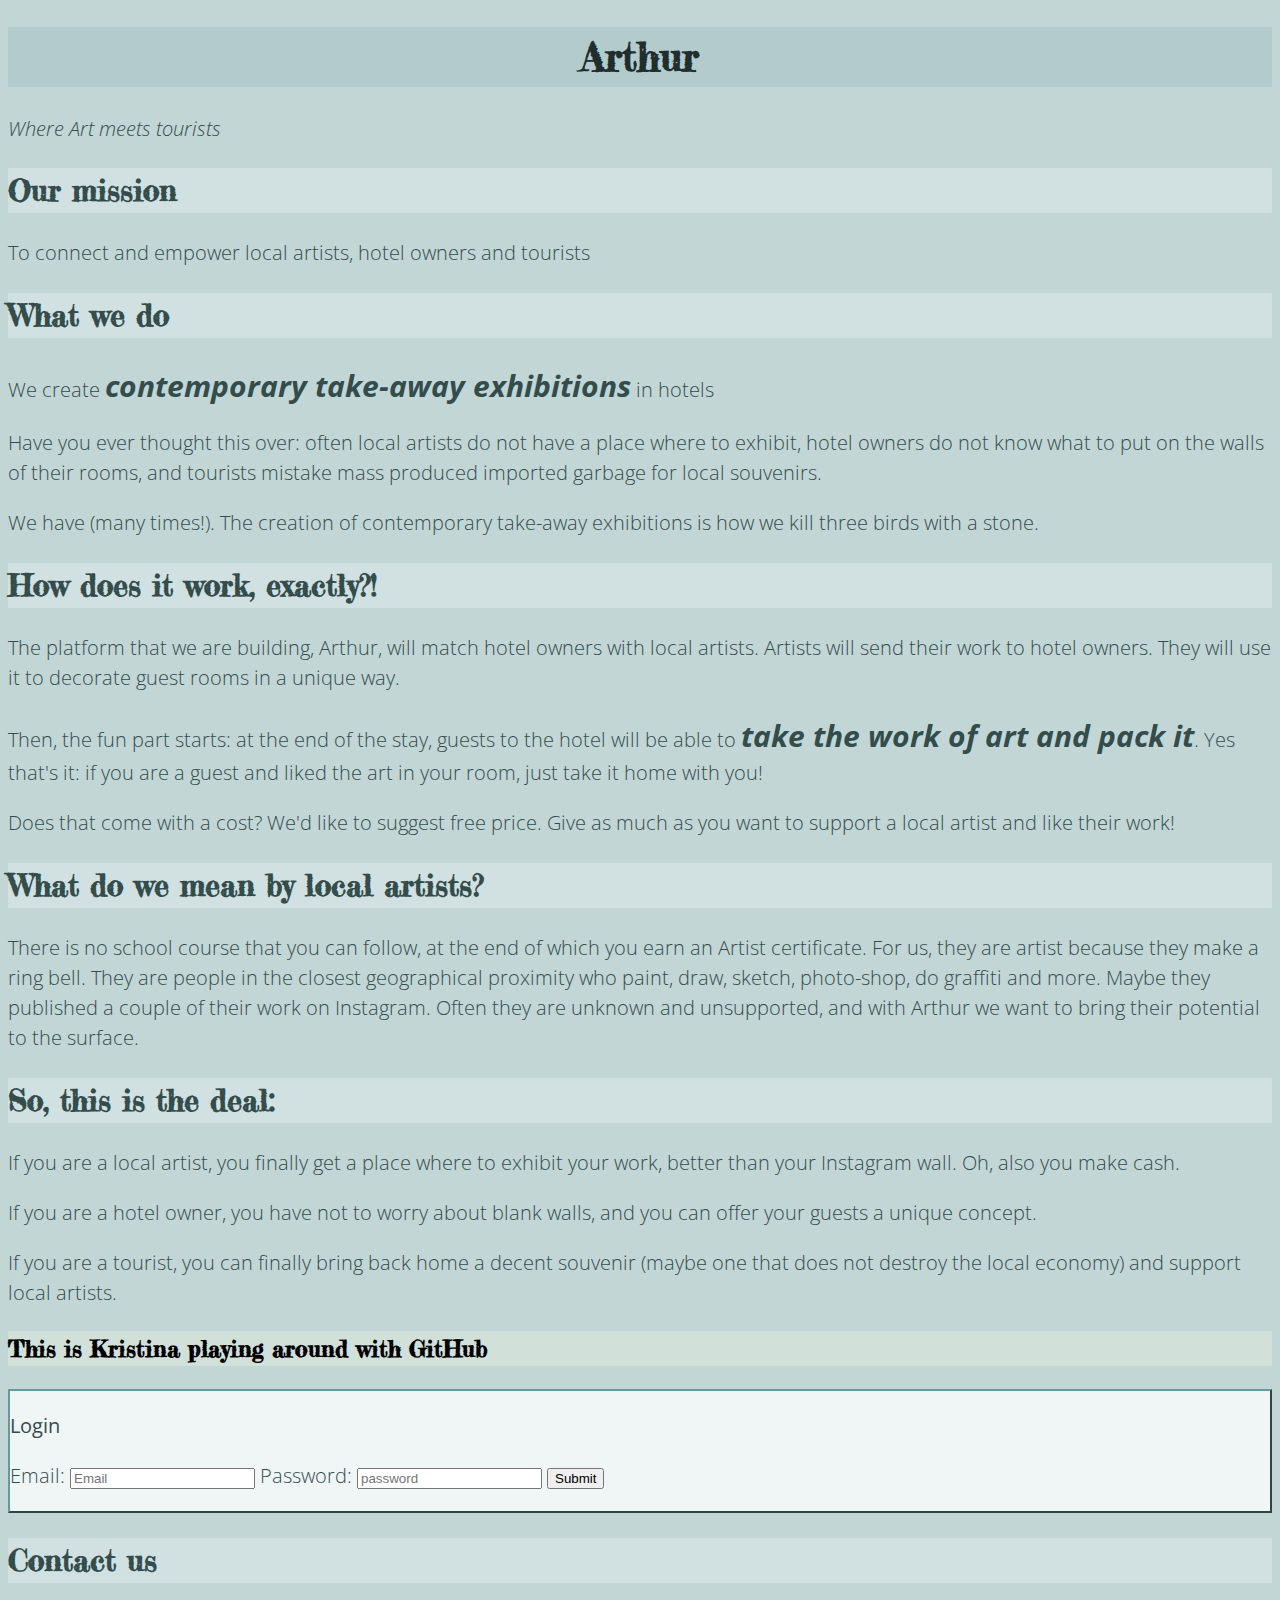
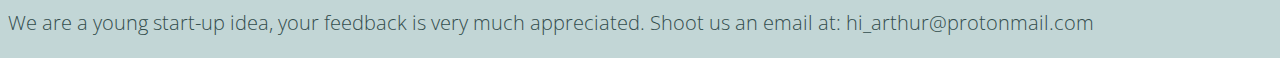
<file: index.html>
<!DOCTYPE html>
<html>
<head>
    <title>Arthur - where Art meets tourists</title>
    <link rel="stylesheet" type="text/css" href="styles.css">
<link href="https://fonts.googleapis.com/css2?family=Fredericka+the+Great&family=Open+Sans+Condensed:wght@300&display=swap" rel="stylesheet">

</head>
  <body>
  <h1>Arthur</h1>
  <p><em>Where Art meets tourists</em></p>

  <h2> Our mission </h2>
    <p> To connect and empower local artists, hotel owners and tourists</p>

  <h2> What we do </h2>
    <p> We create <span>contemporary take-away exhibitions</span> in hotels</p>
    <p> Have you ever thought this over: often
    local artists do not have a place where to exhibit, hotel owners do not know what to put on the walls of their rooms,
    and tourists mistake mass produced imported garbage for local souvenirs.</p>
    <p> We have (many times!). The creation of contemporary take-away exhibitions is how we kill three birds with a stone. </p>

  <h2> How does it work, exactly?!</h2>
    <p> The platform that we are building, Arthur, will match hotel owners with local artists.
    Artists will send their work to hotel owners.
    They will use it to decorate guest rooms in a unique way. </p>
    <p> Then, the fun part starts: at the end of the stay, guests to the hotel will be able
    to <span>take the work of art and pack it</span>. Yes that's it: if you are a guest and liked the art in your room, just take it home with you!
    </p>
    <p> Does that come with a cost? We'd like to suggest free price.
    Give as much as you want to support a local artist and like their work!</p>

  <h2>What do we mean by local artists?</h2>
  <p> There is no school course that you can follow, at the end of which you earn an Artist certificate.
  For us, they are artist because they make a ring bell. They are people in the closest geographical proximity who paint, draw, sketch, photo-shop, do graffiti and more.
  Maybe they published a couple of their work on Instagram.
  Often they are unknown and unsupported, and with Arthur we want to bring their potential to the surface.
  </p>

  <h2> So, this is the deal:</h2>
    <p> If you are a local artist, you finally get a place where to exhibit your work, better than your Instagram wall.
    Oh, also you make cash. </p>
    <p> If you are a hotel owner, you have not to worry about blank walls,
    and you can offer your guests a unique concept.
    </p>
    <p> If you are a tourist, you can finally bring back home a decent souvenir
    (maybe one that does not destroy the local economy) and support local artists.
    </p>

    <h3>This is Kristina playing around with GitHub</h2>

    <!-- this is a simple login form -->
  <div>
  <p></p>
 <b>Login</b>
 <p></p>
    <form>
      <label for="username">Email:</label>
      <input id="username" type="Email" placeholder="Email" required>
      
      <label for="password">Password:</label>
        <input id="password" type="password" placeholder= "password" required>  
      </label>
      
      <input type="submit" name="">

      </form>
      <p></p>
  </div> 

  <h2> Contact us</h2>
    <p>
    We are a young start-up idea, your feedback is very much appreciated.
    Shoot us an email at: hi_arthur@protonmail.com
    </p>

  </body>


</html>
</file>
<file: styles.css>
h1 {
	color: #1f2e2e;
	background:  #b3cbcb;
	text-align: center;
	font-family: 'Fredericka the Great', cursive;

}

h2 {
	background:  #d1e0e0;
	font-family: 'Fredericka the Great', cursive;
}

h3 {
	background: #d1e0d9;
	color: black;
	font-family: 'Fredericka the Great', cursive;
}


body {
	background: #c2d6d6;
	font-family: 'Open Sans Condensed', sans-serif;
	color:  #334d4d;
	font-weight: 200;
	line-height: 1.5;
	font-size: 20px;
}


span {
	font-size: 1.5em;
	font-weight: bold;
	font-style: italic;
}

div {
	
	border-color: #669999;
	border-width: 2px;
	border-style: outset;
	background:  #f0f5f5;
}
</file>
